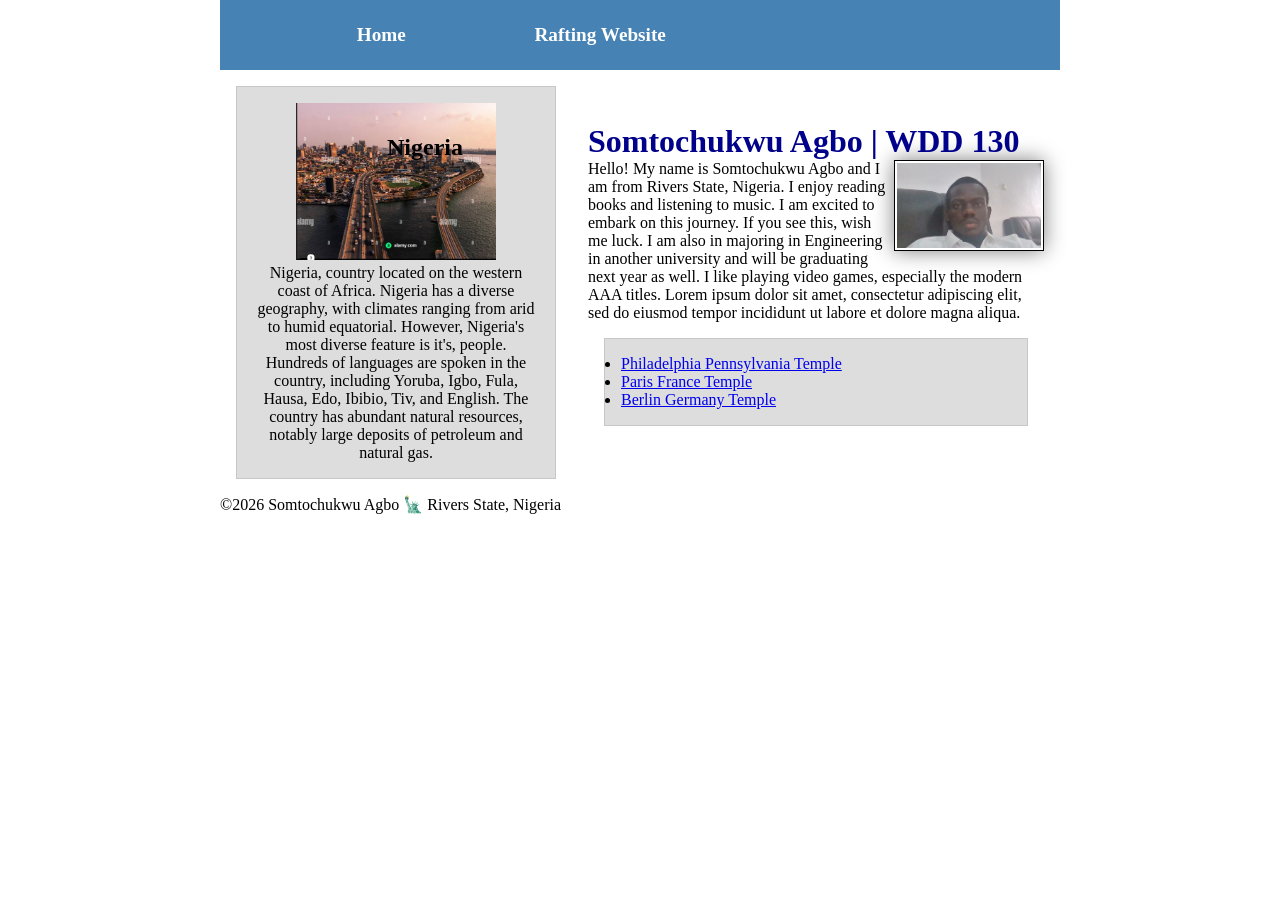
<file: index.html>
<!DOCTYPE html>
<html lang="en">

<head>
    <meta charset="UTF-8">
    <meta name="viewport" content="width=device-width, initial-scale=1.0">
    <title>WDD 130 | Somtochukwu Agbo</title>
    <meta name="description" content="This is my pioneer web development page for WDD130. It helps me to mark milestones in my programming journey.
      I update it every week.">
    <meta name="author" content="Somtochukwu Agbo">
    <link rel="stylesheet" href="styles/styles.css">
</head>

<body>
    <header>
        <nav>
            <a href="#">Home</a>
            <a href="wwr/">Rafting Website</a>
            <a href="https://linkedin.com"></a>
            <a href="https://facebook.com"></a>
        </nav>
    </header>
    <div class="grid">
        <main>
            <h1>Somtochukwu Agbo | WDD 130</h1>
            <img src="images/profile.jpg" alt="Somtochukwu here." width="200">
            <p>Hello! My name is Somtochukwu Agbo and I am from Rivers State, Nigeria. I enjoy
                reading
                books and listening to music. I am excited to embark on this journey. If you see
                this,
                wish me luck. I am also in majoring in Engineering in another university and will be
                graduating next year as well.
                I like playing video games, especially the modern AAA titles. Lorem ipsum dolor sit
                amet, consectetur adipiscing elit,
                sed do eiusmod tempor incididunt ut labore et dolore magna aliqua.</p>
            <ul class="box">
                <li><a href="https://www.churchofjesuschrist.org/temples/details/philadelphia-pennsylvania-temple"
                      target="_blank" rel="noopener">Philadelphia Pennsylvania Temple</a></li>
                <li><a href="https://www.churchofjesuschrist.org/temples/details/paris-france-temple"
                      target="_blank" rel="noopener">Paris France Temple</a></li>
                <li><a href="https://www.churchofjesuschrist.org/temples/details/berlin-germany-temple"
                      target="_blank" rel="noopener">Berlin Germany Temple</a></li>
            </ul>
        </main>
        <aside class="box">
            <h2>
                Nigeria
            </h2>
            <img src="images/lekki.jpg" alt="Aerial view of Lekki, Lagos">
            <p>Nigeria, country located on the western coast of Africa. Nigeria has a diverse
                geography,
                with climates
                ranging from arid to humid equatorial. However, Nigeria's most diverse feature is
                it's,
                people. Hundreds
                of languages are spoken in the country, including Yoruba, Igbo, Fula, Hausa, Edo,
                Ibibio, Tiv, and English.
                The country has abundant natural resources, notably large deposits of petroleum and
                natural gas.</p>
        </aside>
    </div>
    <footer>
        <p>&copy;2026 Somtochukwu Agbo 🗽 Rivers State, Nigeria </p>
    </footer>
</body>

</html>
</file>
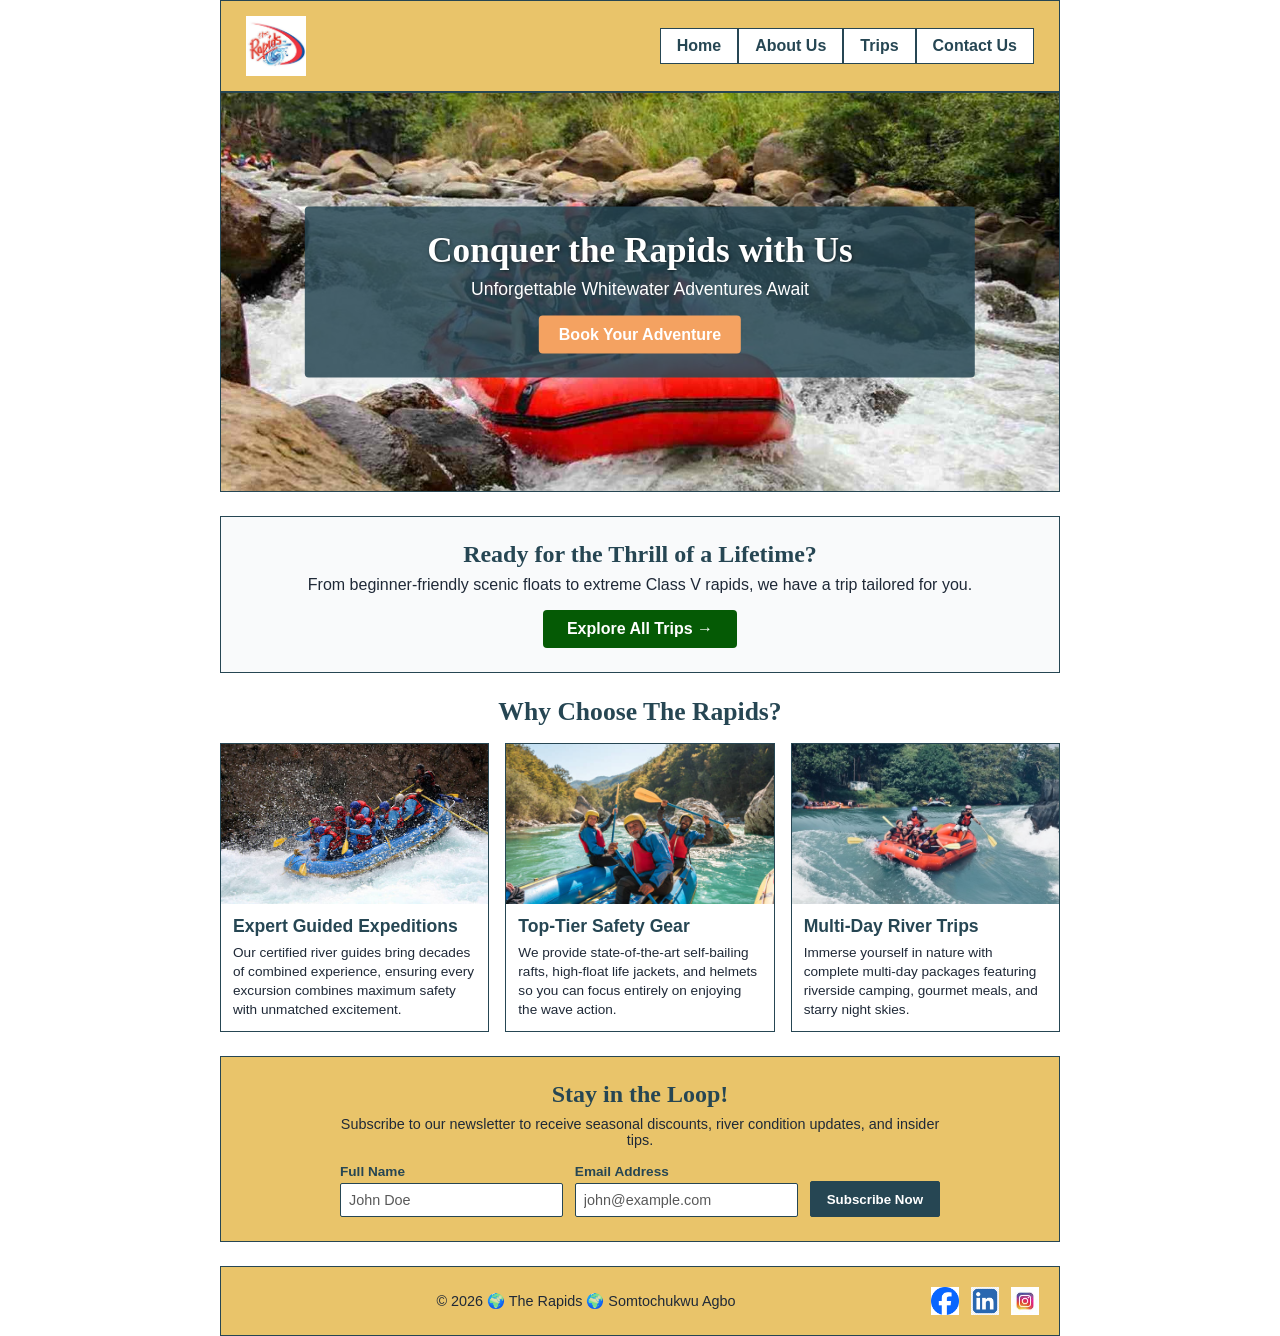
<file: wwr/index.html>
<!DOCTYPE html>
<html lang="en">

<head>
    <meta charset="UTF-8">
    <meta name="viewport" content="width=device-width, initial-scale=1.0">
    <meta name="description"
      content="Experience thrilling whitewater rafting adventures with The Rapids. Book your next trip today!">
    <meta name="author" content="Somtochukwu Agbo">
    <title>Home - The Rapids</title>
    <link rel="stylesheet" href="styles/rafting.css">
</head>

<body>
    <header>
        <img src="images/z-therapidssplash.jpg" alt="The Rapids Logo">
        <nav>
            <ul>
                <li><a href="index.html">Home</a></li>
                <li><a href="about.html">About Us</a></li>
                <li><a href="trips.html">Trips</a></li>
                <li><a href="contact.html">Contact Us</a></li>
            </ul>
        </nav>
    </header>

    <main>
        <div class="hero-container">
            <img src="images/rafting30.jpg" alt="Rafting team conquering rapids" class="hero-img">
            <div class="hero-headline">
                <h1>Conquer the Rapids with Us</h1>
                <p>Unforgettable Whitewater Adventures Await</p>
                <a href="trips.html" class="hero-cta-btn">Book Your Adventure</a>
            </div>
        </div>
        <section class="cta-banner">
            <h2>Ready for the Thrill of a Lifetime?</h2>
            <p>From beginner-friendly scenic floats to extreme Class V rapids, we have a trip
                tailored for you.</p>
            <a href="trips.html" class="cta-link-btn">Explore All Trips &rarr;</a>
        </section>
        <section class="offerings-section">
            <h2>Why Choose The Rapids?</h2>
            <div class="offerings-grid">
                <article class="offering-card">
                    <img src="images/week4photo.jpg" alt="Guided Rafting Trip">
                    <div class="card-content">
                        <h3>Expert Guided Expeditions</h3>
                        <p>Our certified river guides bring decades of combined experience, ensuring
                            every excursion combines maximum safety with unmatched excitement.</p>
                    </div>
                </article>
                <article class="offering-card">
                    <img src="images/week4photo3.jpg" alt="Rafting Gear and Safety Equipment">
                    <div class="card-content">
                        <h3>Top-Tier Safety Gear</h3>
                        <p>We provide state-of-the-art self-bailing rafts, high-float life jackets,
                            and helmets so you can focus entirely on enjoying the wave action.</p>
                    </div>
                </article>
                <article class="offering-card">
                    <img src="images/week4photo5.jpg" alt="Scenic River Camping">
                    <div class="card-content">
                        <h3>Multi-Day River Trips</h3>
                        <p>Immerse yourself in nature with complete multi-day packages featuring
                            riverside camping, gourmet meals, and starry night skies.</p>
                    </div>
                </article>

            </div>
        </section>
        <section class="newsletter-section">
            <div class="newsletter-content">
                <h2>Stay in the Loop!</h2>
                <p>Subscribe to our newsletter to receive seasonal discounts, river condition
                    updates, and insider tips.</p>
                <form class="newsletter-form" action="#" method="post">
                    <div class="form-input-group">
                        <label for="fname">Full Name</label>
                        <input type="text" id="fname" name="fname" placeholder="John Doe" required>
                    </div>
                    <div class="form-input-group">
                        <label for="femail">Email Address</label>
                        <input type="email" id="femail" name="femail" placeholder="john@example.com"
                          required>
                    </div>
                    <button type="submit" class="newsletter-btn">Subscribe Now</button>
                </form>
            </div>
        </section>
    </main>

    <footer>
        <p>© 2026 🌍 The Rapids 🌍 Somtochukwu Agbo</p>
        <nav class="socialmedia">
            <a href="https://facebook.com">
                <img src="images/facebook.png" alt="Facebook Icon">
            </a>
            <a href="https://linkedin.com">
                <img src="images/linkedin2.png" alt="Linkedin Icon">
            </a>
            <a href="https://instagram.com">
                <img src="images/instagram.jpg" alt="Instagram Icon">
            </a>
        </nav>
    </footer>
</body>

</html>
</file>
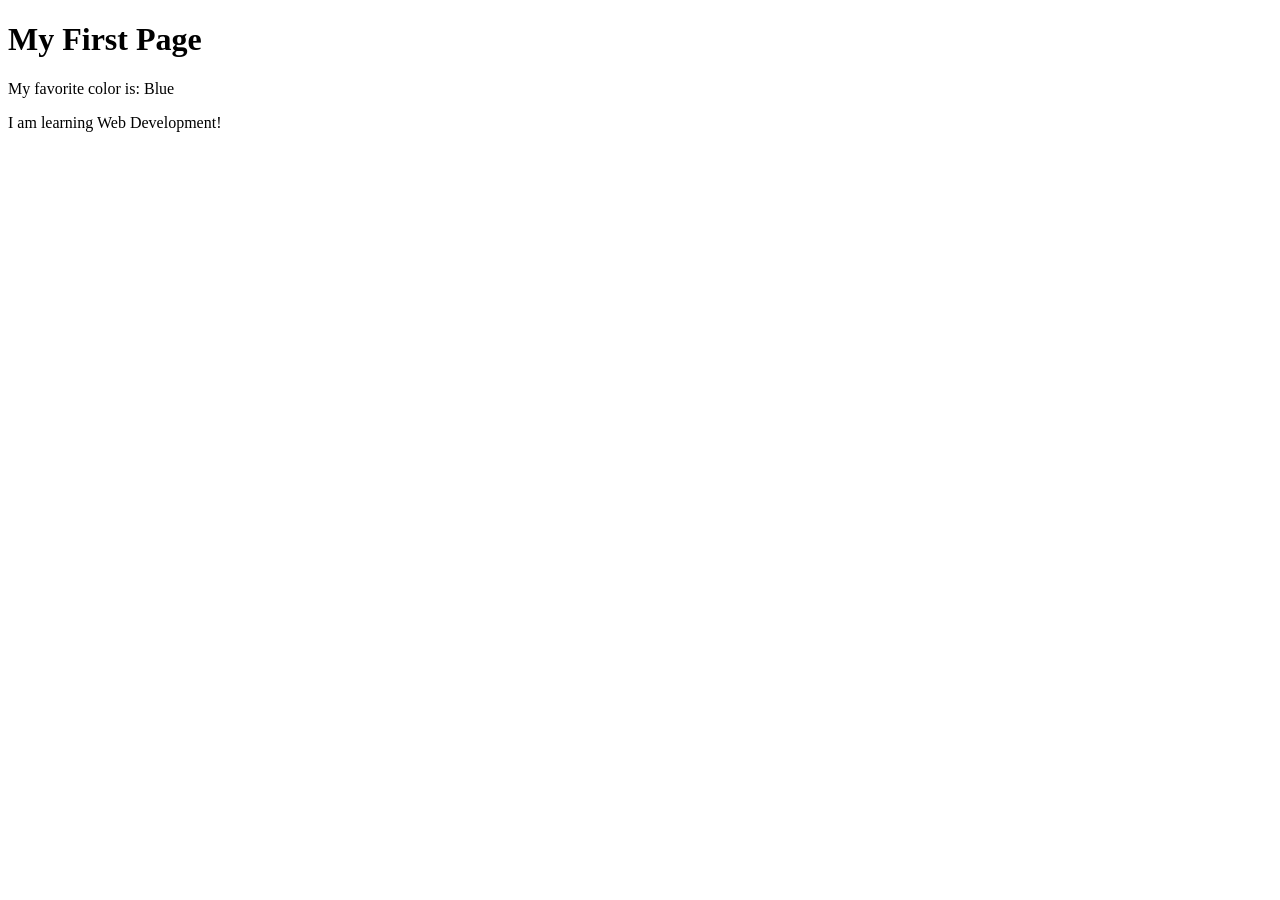
<file: week01/first-page.html>
<!DOCTYPE html>
<html lang="en">

<head>
    <meta charset="UTF-8">
    <meta name="viewport" content="width=device-width, initial-scale=1.0">
    <title>My First Page</title>
</head>

<body>
    <h1>My First Page</h1>
    <p>My favorite color is: Blue </p>
    <p>I am learning Web Development! </p>
</body>

</html>
</file>
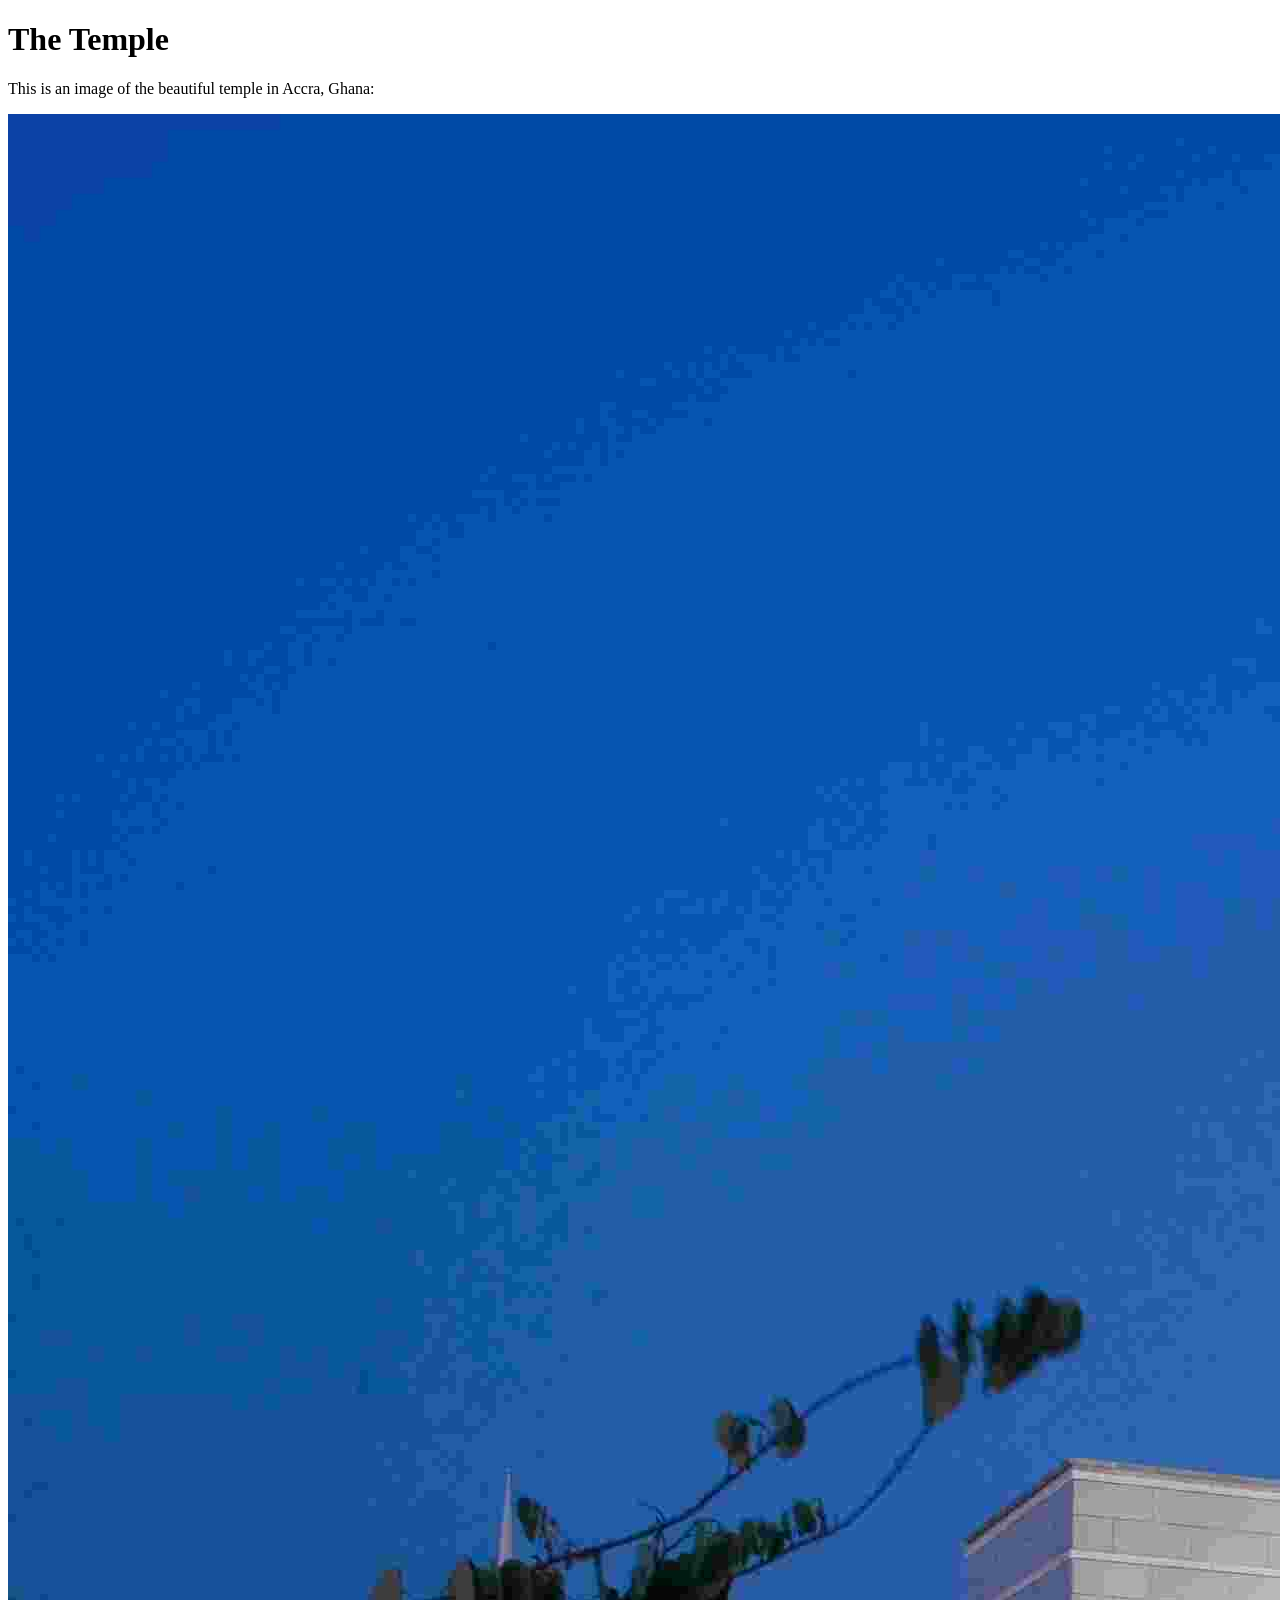
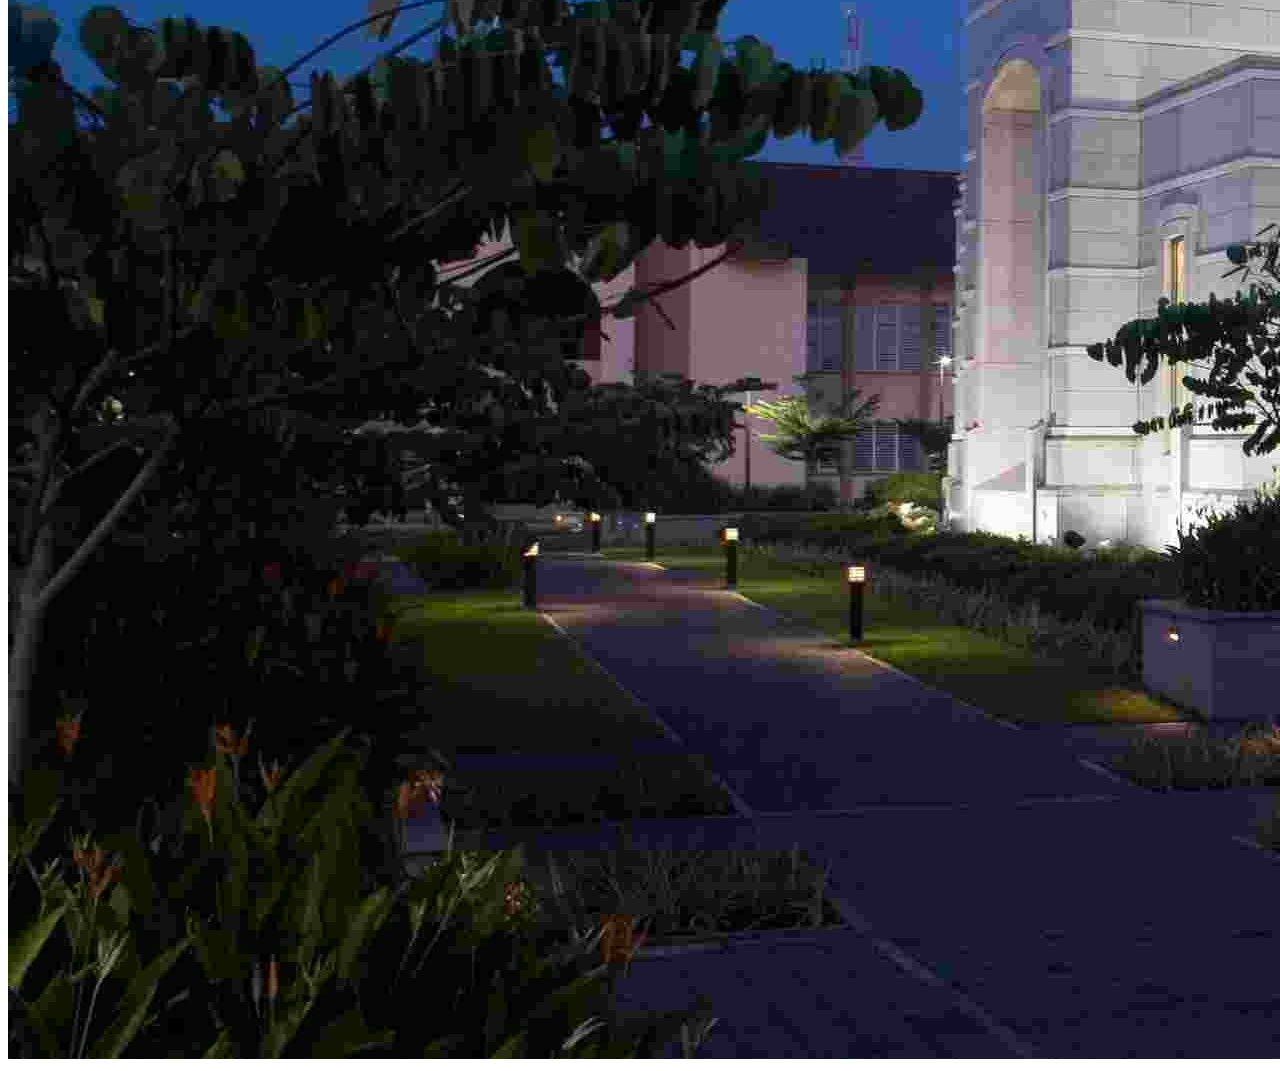
<file: week01/images-solution.html>
<!DOCTYPE html>
<html lang="en">
<head>
    <meta charset="UTF-8">
    <meta name="viewport" content="width=device-width, initial-scale=1.0">
    <title>Temple Image</title>
</head>
<body>
    <h1>The Temple</h1>
    <p>This is an image of the beautiful temple in Accra, Ghana:</p>
    <img src="images/temple-small.jpg" alt="The Accra Ghana Temple">
    
</body>
</html>
</file>
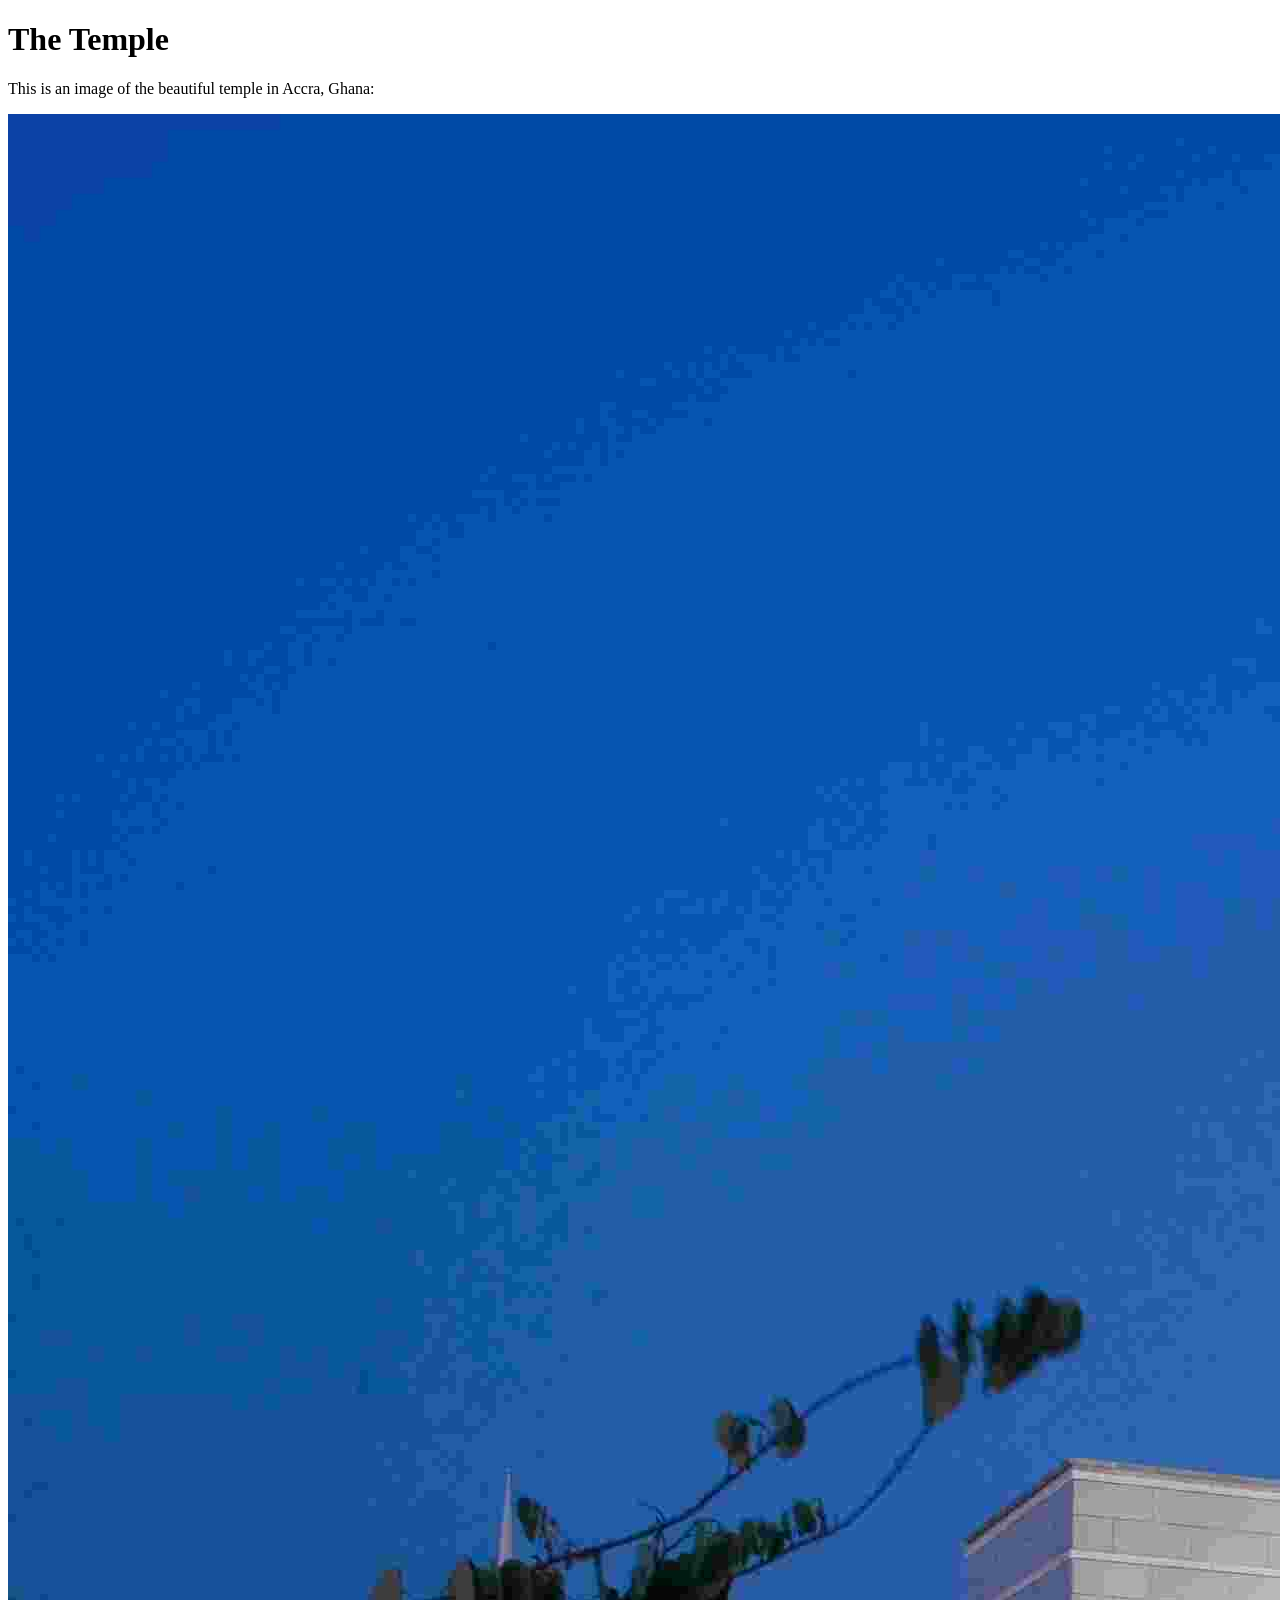
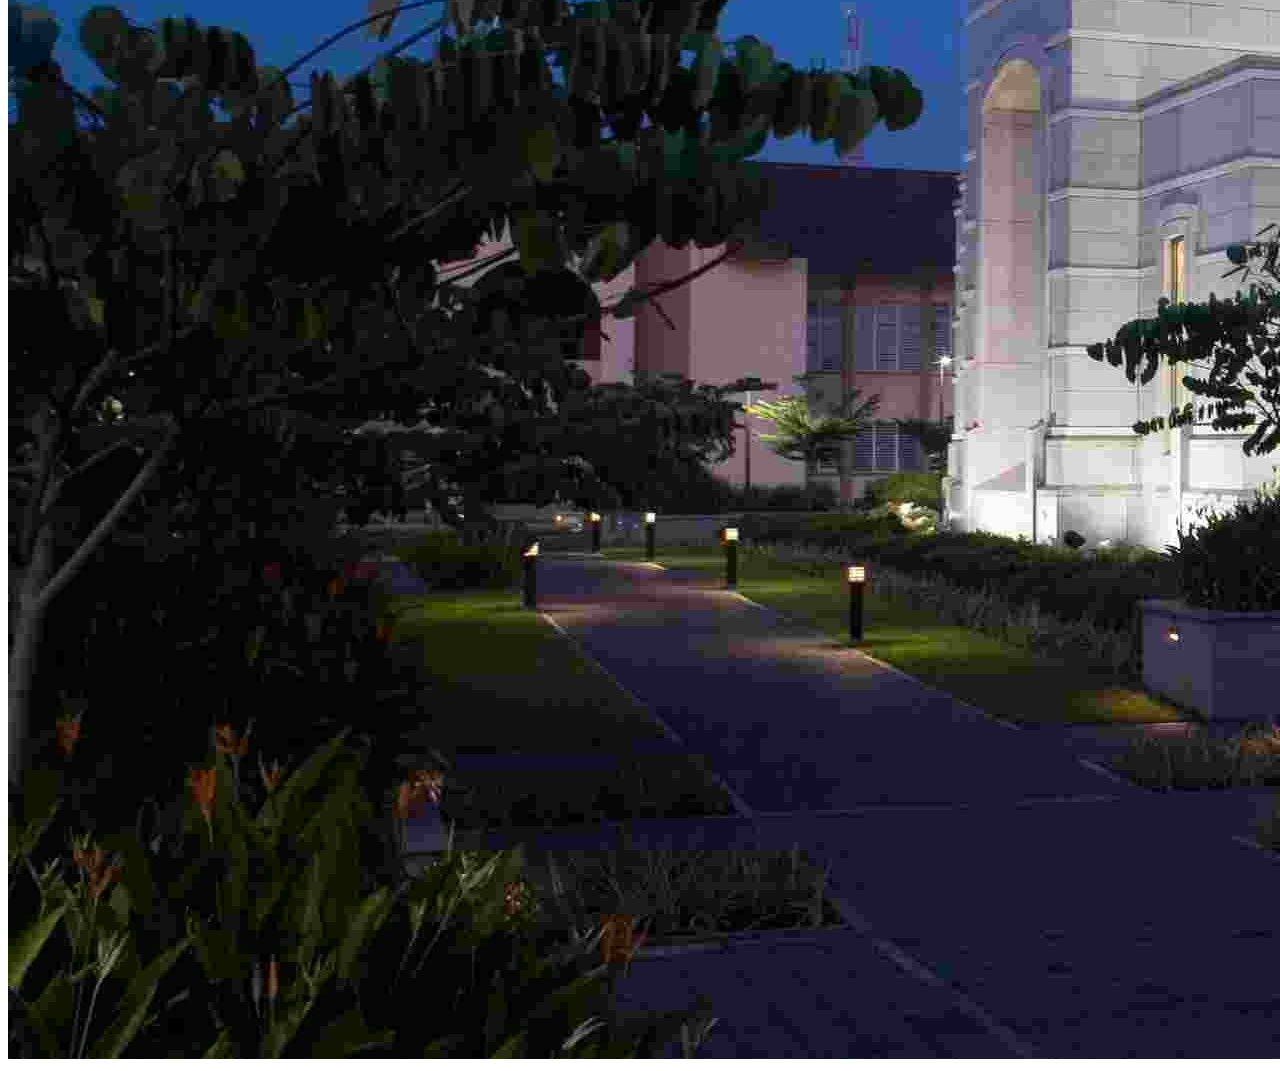
<file: week01/images.html>
<!DOCTYPE html>
<html lang="en">

<head>
    <meta charset="UTF-8">
    <meta name="viewport" content="width=device-width, initial-scale=1.0">
    <title>Temple Image</title>
</head>

<body>
    <h1>The Temple</h1>
    <p>This is an image of the beautiful temple in Accra, Ghana:</p>
    <img src="images/temple-small.jpg" alt="The Accra Ghana Temple">

</body>

</html>
</file>
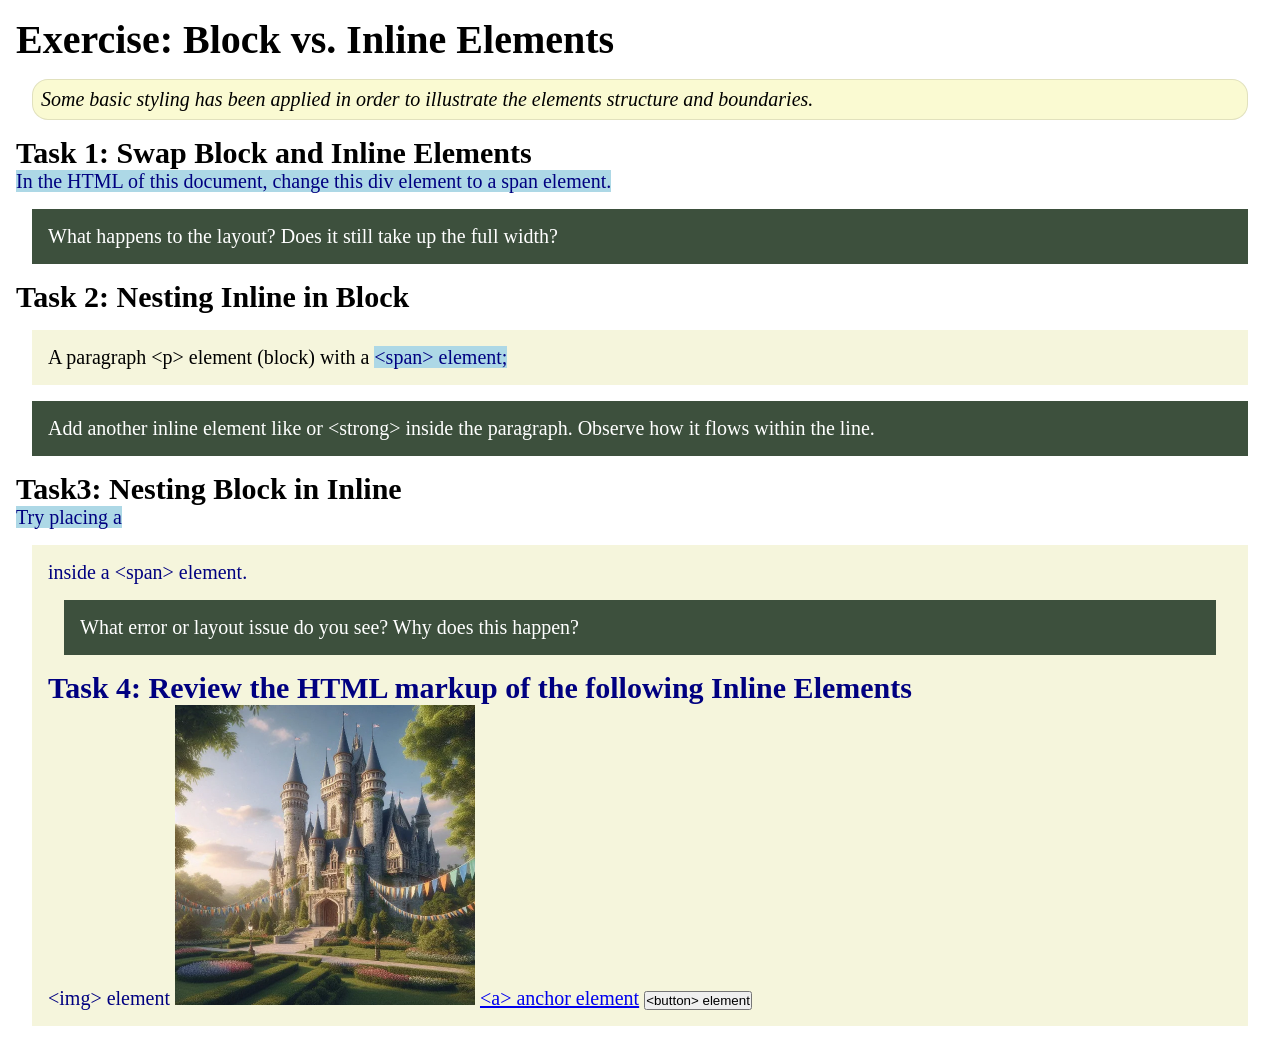
<file: week02/block-vs-inline.html>
<!DOCTYPE html>
<html lang="en">

<head>
    <meta charset="UTF-8">
    <meta name="viewport" content="width=device-width, initial-scale=1.0">
    <title>Exercise: Block vs. Inline Elements</title>
    <link rel="stylesheet" href="styles/block-vs-inline.css">
</head>

<body>
    <main>
        <h1>Exercise: Block vs. Inline Elements</h1>
        <p class="note">Some basic styling has been applied in order to illustrate the elements
            structure and
            boundaries.</p>

        <h2>Task 1: Swap Block and Inline Elements</h2>
        <span>In the HTML of this document, change this div element to a span element.</span>

        <p class="question">What happens to the layout? Does it still take up the full width?</p>

        <h2>Task 2: Nesting Inline in Block</h2>
        <p>A paragraph &lt;p&gt; element (block) with a <span>&lt;span&gt; element;</span></p>
        <p class="question">Add another inline element like or &lt;strong&gt; inside the
            paragraph. Observe
            how it flows within the line.</p>

        <h2>Task3: Nesting Block in Inline</h2>
        <span>Try placing a <div> inside a &lt;span&gt; element.</span>
        <p class="question">What error or layout issue do you see? Why does this happen?</p>


        <h2>Task 4: Review the HTML markup of the following Inline Elements</h2>
        &lt;img&gt; element
        <img src="images/castle.webp" alt="placeholder image (images are inline)" width="300"
          height="300">
        <a href="https://churchofjesuschrist.org">&lt;a&gt; anchor element</a>
        <button type="button">&lt;button&gt; element</button>
    </main>
</body>

</html>
</file>
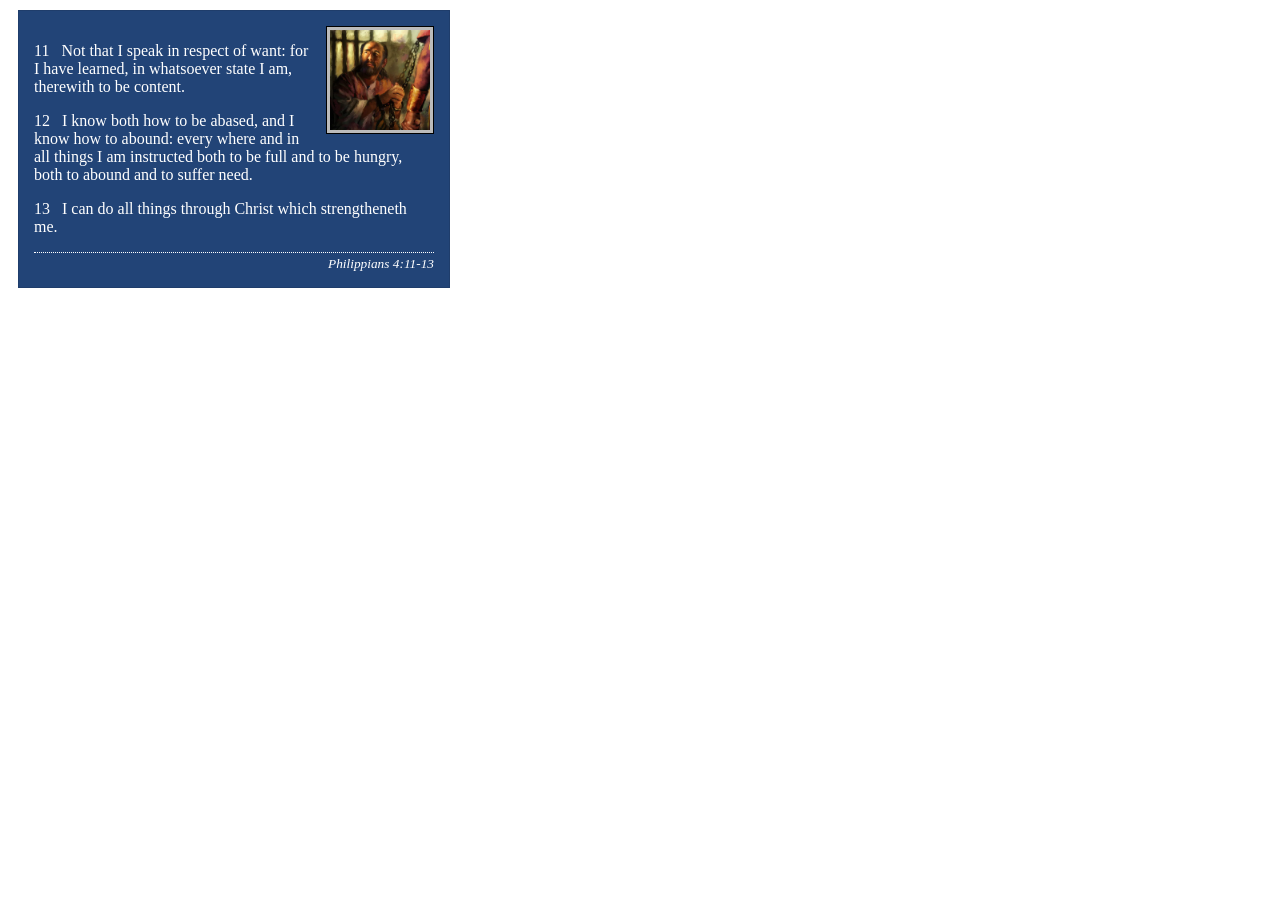
<file: week02/box-model-solution.html>
<!DOCTYPE html>
<html lang="en">
<head>
    <meta charset="UTF-8">
    <meta name="viewport" content="width=device-width, initial-scale=1.0">
    <title>Box Model Activity</title>
    <link rel="stylesheet" href="styles/box-model-solution.css">
</head>
<body>
    <main>
        <div class="callout">
            <img src="images/apostle-paul-imprisoned.webp" alt="Paul the Apostle - Imprisoned in Rome" width="200" height="200">
            <blockquote>
                <p>11 &nbsp; Not that I speak in respect of want: for I have learned, in whatsoever state I am, therewith to be content.</p>
                <p>12 &nbsp; I know both how to be abased, and I know how to abound: every where and in all things I am instructed both to be full and to be hungry, both to abound and to suffer need.</p>
                <p>13 &nbsp; I can do all things through Christ which strengtheneth me.</p>
            </blockquote>
            <cite>Philippians 4:11-13</cite>
        </div>
    </main>
</body>
</html>
</file>
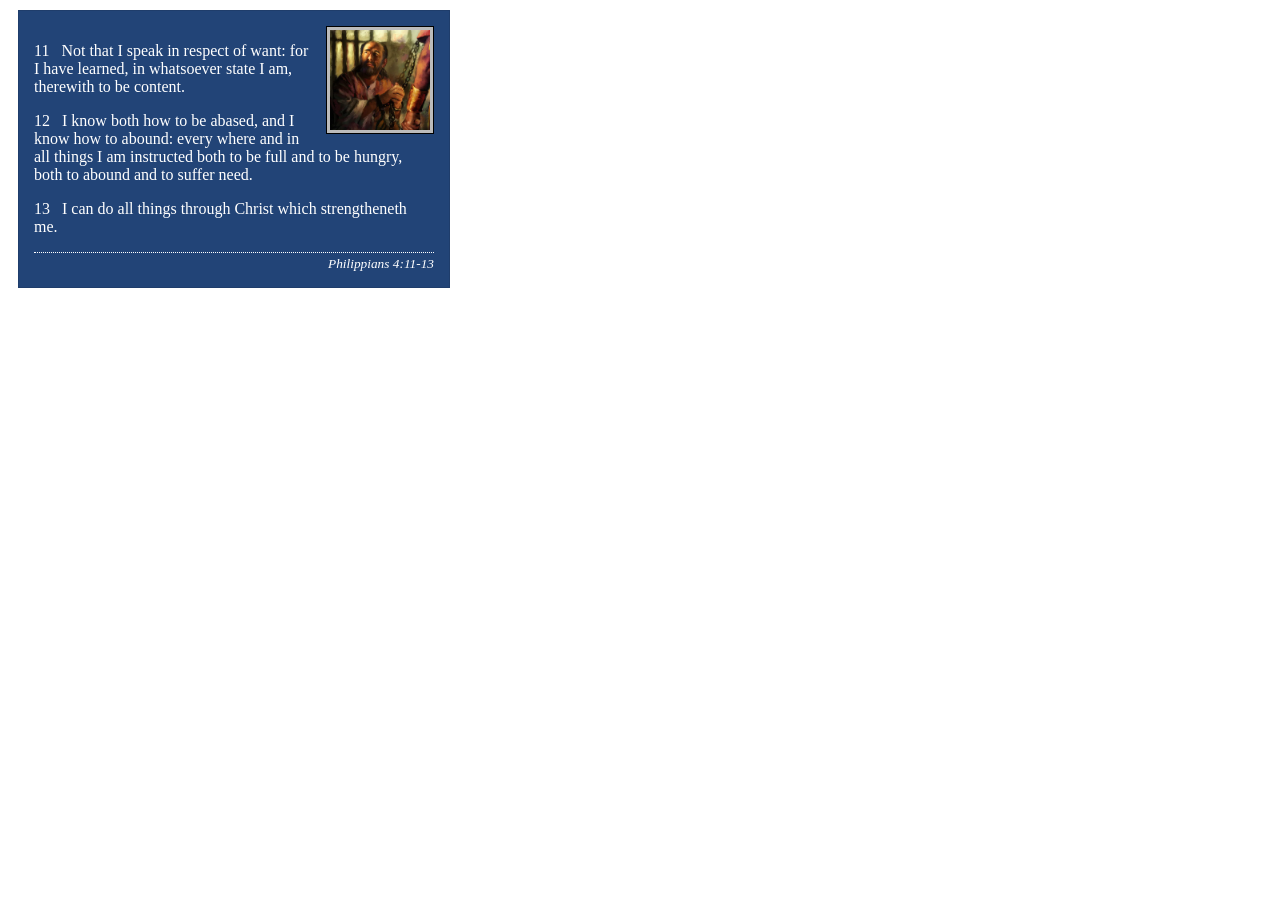
<file: week02/box-model.html>
<!DOCTYPE html>
<html lang="en">

<head>
    <meta charset="UTF-8">
    <meta name="viewport" content="width=device-width, initial-scale=1.0">
    <title>Box Model Activity</title>
    <link rel="stylesheet" href="styles/box-model.css">
</head>

<body>
    <main>
        <div class="callout">
            <img src="images/apostle-paul-imprisoned.webp"
              alt="Paul the Apostle - Imprisoned in Rome" width="200" height="200">
            <blockquote>
                <p>11 &nbsp; Not that I speak in respect of want: for I have learned, in whatsoever
                    state I am, therewith to be content.</p>
                <p>12 &nbsp; I know both how to be abased, and I know how to abound: every where and
                    in all things I am instructed both to be full and to be hungry, both to abound
                    and to suffer need.</p>
                <p>13 &nbsp; I can do all things through Christ which strengtheneth me.</p>
            </blockquote>
            <cite>Philippians 4:11-13</cite>
        </div>
    </main>
</body>

</html>


<body>
</file>
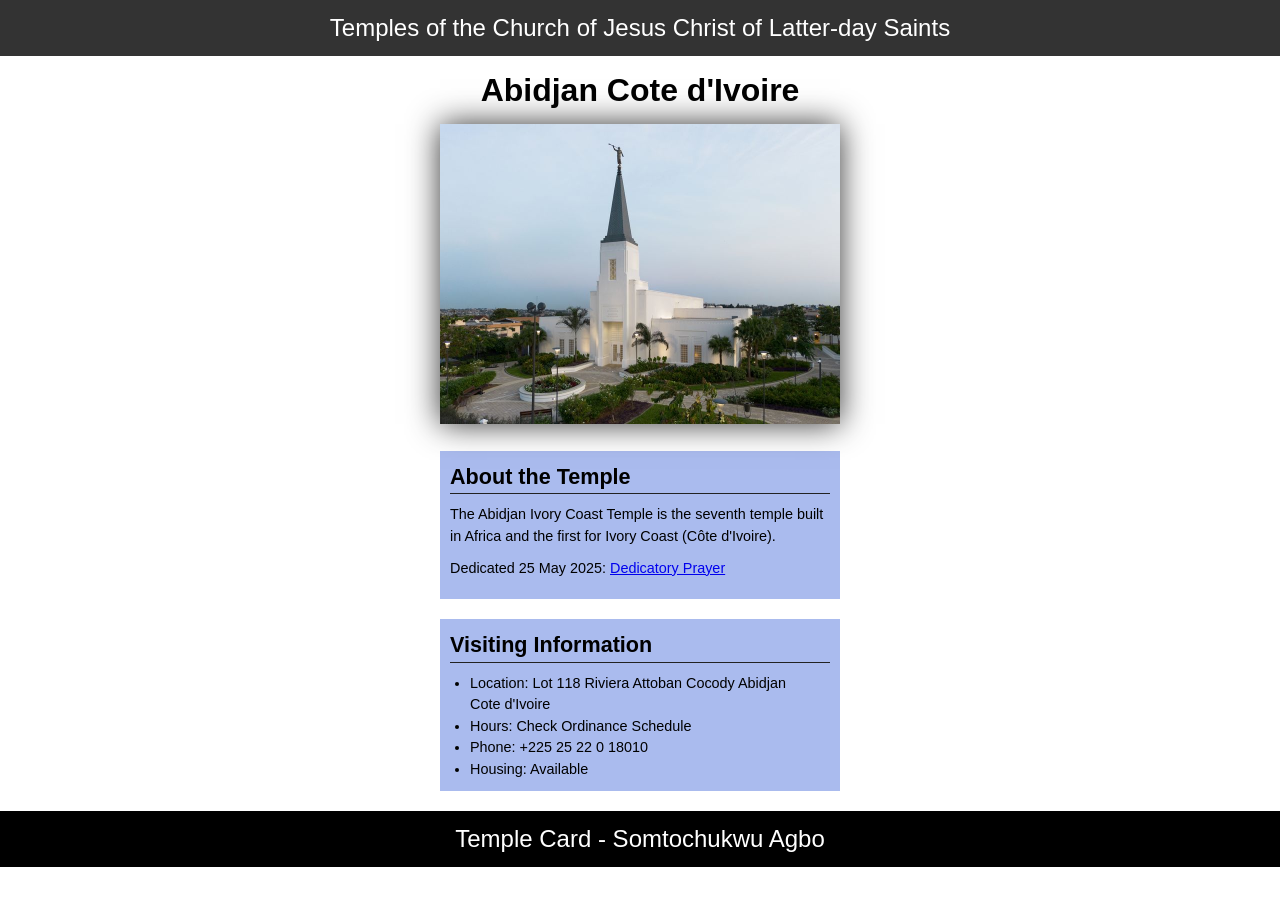
<file: week02/temple.html>
<!DOCTYPE html>
<html lang="en">

<head>
    <meta charset="UTF-8">
    <meta name="viewport" content="width=device-width, initial-scale=1.0">
    <title>Temple Card - Abidjan Cote d'Ivoire</title>
    <link rel="stylesheet" href="styles/temple.css">
</head>

<body>
    <header>
        <p>Temples of the Church of Jesus Christ of Latter-day Saints</p>
    </header>
    <main>
        <h1>Abidjan Cote d'Ivoire</h1>
        <picture>
            <img src="images/abidjan-ivory-coast.jpeg" alt="Abidjan Cote d'Ivoire Temple">
        </picture>
        <section>
            <h2>About the Temple</h2>
            <p>The Abidjan Ivory Coast Temple is the seventh temple built in Africa and the first
                for Ivory Coast (Côte
                d'Ivoire).</p>
            <p>Dedicated 25 May 2025: <a
                  href="https://www.churchofjesuschrist.org/temples/dedicatory-prayer/abidjan-ivory-coast-temple/2025-05-25?lang=eng"
                  target="_blank" rel="noopener noreferrer">Dedicatory Prayer</a></p>
        </section>
        <section>
            <h2>Visiting Information</h2>
            <ul>
                <li>Location: Lot 118 Riviera Attoban Cocody Abidjan Cote d'Ivoire</li>
                <li>Hours: Check Ordinance Schedule</li>
                <li>Phone: +225 25 22 0 18010</li>
                <li>Housing: Available</li>
            </ul>
        </section>
    </main>
    <footer>
        <p>Temple Card - Somtochukwu Agbo</p>
    </footer>
</body>

</html>
</file>
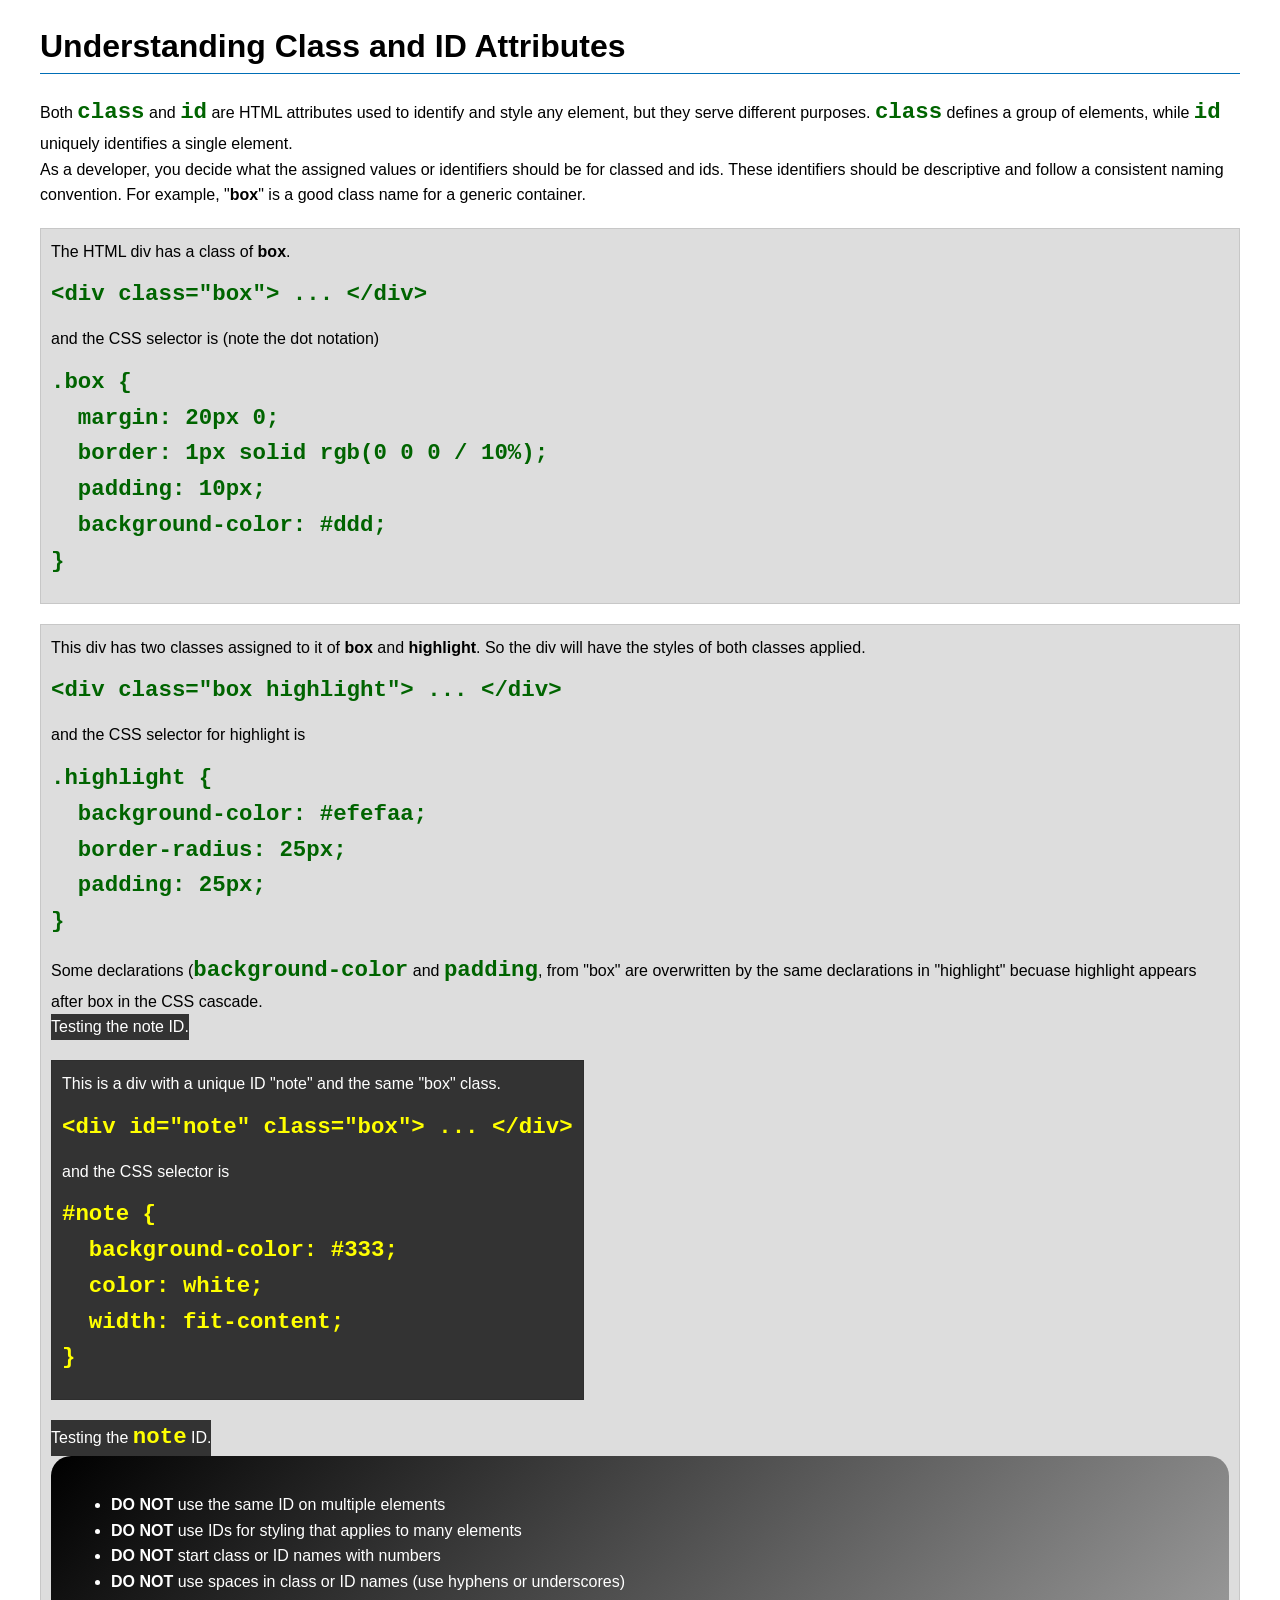
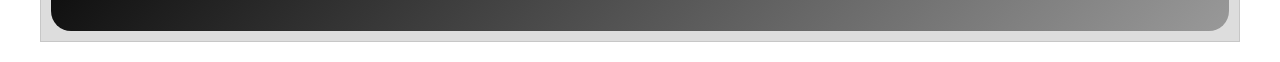
<file: week03/class-and-id.html>
<!DOCTYPE html>
<html lang="en">

<head>
    <meta charset="UTF-8">
    <meta name="viewport" content="width=device-width, initial-scale=1.0">
    <title>Class vs ID Attributes</title>
    <link rel="stylesheet" href="styles/class-and-id.css">
</head>

<body>
    <h1>Understanding Class and ID Attributes</h1>
    <p>Both <code>class</code> and <code>id</code> are HTML attributes used to identify and style
        any element, but they
        serve different purposes. <code>class</code> defines a group of elements, while
        <code>id</code> uniquely
        identifies a single element.</p>
    <p>As a developer, you decide what the assigned values or identifiers should be for classed and
        ids. These
        identifiers should be
        descriptive and follow a consistent naming convention. For example, "<strong>box</strong>"
        is a good class name
        for a generic container.</p>
    <div class="box">
        <p>The HTML div has a class of <strong>box</strong>.</p>
        <pre><code class="html">&lt;div class="box"&gt; ... &lt;/div&gt;</code></pre>
        and the CSS selector is (note the dot notation)
        <pre><code class="css">.box {
  margin: 20px 0;
  border: 1px solid rgb(0 0 0 / 10%);
  padding: 10px;
  background-color: #ddd; 
}</code></pre>
    </div>

    <div class="box">
        <p>This div has two classes assigned to it of <strong>box</strong> and
            <strong>highlight</strong>. So the div
            will have the styles of both classes applied.</p>
        <pre><code class="html">&lt;div class="box highlight"&gt; ... &lt;/div&gt;</code></pre>
        and the CSS selector for highlight is
        <pre><code class="css">.highlight {
  background-color: #efefaa;
  border-radius: 25px;
  padding: 25px;
}</code></pre>
        <p>Some declarations (<code>background-color</code> and <code>padding</code>, from "box" are
            overwritten by the same declarations in "highlight" becuase highlight appears after box
            in the CSS cascade.</p>
        <div id="note">
            <p>Testing the note ID.</p>
        </div>

        <div id="note" class="box">
            <p>This is a div with a unique ID "note" and the same "box" class.</p>
            <pre><code class="html">&lt;div id="note" class="box"&gt; ... &lt;/div&gt;</code></pre>
            and the CSS selector is
            <pre><code class="css">#note {
  background-color: #333;
  color: white;
  width: fit-content;
}</code></pre>
        </div>

        <div id="note">
            <p>Testing the <code>note</code> ID.</p>
        </div>

        <section id="best-practice">
            <ul>
                <li><strong>DO NOT</strong> use the same ID on multiple elements</li>
                <li><strong>DO NOT</strong> use IDs for styling that applies to many elements</li>
                <li><strong>DO NOT</strong> start class or ID names with numbers</li>
                <li><strong>DO NOT</strong> use spaces in class or ID names (use hyphens or
                    underscores)</li>
            </ul>
        </section>


</body>

</html>
</file>
<file: styles/styles.css>
* {
    margin: 0;
    padding: 0;
    box-sizing: border-box;
}

nav {
    background-color: darkblue;
    padding: 10px;
}

main {
    max-width: 840px;

}

aside {
    width: 20em;
    margin: 1rem;
    border: 1px solid rgb(0 0 0 / 0.2);
    padding: 1rem;
    background-color: #eee;
    color: #333;
    text-align: center;
}

aside img {
    width: 200px;
    height: auto;
}

aside h2 {
    position: absolute;
    top: 47px;
    left: 150px;
}

nav {
    background-color: steelblue;
    padding: 1rem;
    display: flex;
    justify-content: space-evenly;
    align-items: center;
}

nav a {
    color: white;
    display: block;
    padding: 0.5rem;
    text-decoration: none;
    font-size: 1.2rem;
    font-weight: 700;
}

h1 {
    color: darkblue;
    border-bottom: 10px;
}

main img {
    float: right;
    width: 150px;
    height: auto;
    border: 1px solid black;
    padding: 2px;
    box-shadow: 0 0 20px gray;
}

p {
    padding: 0;
}

header,
.grid,
footer {
    max-width: 840px;
    margin: 0 auto;
}

/* Class Selectors */

.box {
    margin: 1rem;
    border: 1px solid rgb(0 0 0 / 10%);
    padding: 1rem;
    background-color: #ddd;
    color: #000;
}

.grid {
    display: grid;
    align-items: center;
}

main {
    grid-column: 2/3;
    margin: 1rem;
}

aside {
    width: 20rem;
    position: relative;
    grid-column: 1/2;
    grid-row: 1/2;
}
</file>
<file: wwr/styles/rafting.css>
:root {
    --primary-color: #055a05;
    --secondary-color: #f4a261;
    --accent1-color: #264653;
    --accent2-color: #e9c46a;
    --heading-font: "Times New Roman", "Georgia", serif;
    --body-font: Arial, Helvetica, sans-serif;
    --text-dark: #1f2937;
    --form-bg: #f9fafb;
    --border-color: #264653;
    --link-color: #0d5c75;
}

* {
    margin: 0;
    padding: 0;
    box-sizing: border-box;
}

body {
    font-family: var(--body-font);
    color: var(--text-dark);
}

header,
main,
footer {
    width: 840px;
    margin: 0 auto;
}

header {
    display: flex;
    justify-content: space-between;
    align-items: center;
    background-color: var(--accent2-color);
    padding: 15px 25px;
    border: 1px solid var(--border-color);
}

header img {
    max-height: 60px;
    width: auto;
    display: block;
}

nav {
    display: flex;
    margin: 0;
    padding: 0;
}

nav ul {
    display: flex;
    list-style: none;
    gap: 0;
}

header nav a {
    display: block;
    background-color: #ffffff;
    color: var(--accent1-color);
    border: 1px solid var(--accent1-color);
    padding: 8px 16px;
    text-decoration: none;
    font-weight: bold;
}

header nav a:hover {
    background-color: var(--accent1-color);
    color: #ffffff;
}

.company-info {
    text-align: center;
    padding: 24px 0;
}

.company-info h1 {
    font-family: var(--heading-font);
    font-size: 2rem;
    color: var(--accent1-color);
    margin-bottom: 8px;
}

.company-info address {
    font-style: normal;
    line-height: 1.5;
    font-size: 0.95rem;
}

.company-info a {
    color: var(--link-color);
    text-decoration: underline;
}

.contact-container {
    display: grid;
    grid-template-columns: 1fr 1fr;
    gap: 24px;
    margin-bottom: 24px;
    align-items: stretch;
}

.map-container {
    border: 1px solid var(--border-color);
    min-height: 380px;
    width: 100%;
}

.map-container iframe {
    width: 100%;
    height: 100%;
    border: none;
    display: block;
}

.contact-form {
    display: flex;
    flex-direction: column;
    gap: 12px;
    background-color: var(--form-bg);
    padding: 16px;
    border: 1px solid var(--border-color);
}

.form-group {
    display: flex;
    flex-direction: column;
    gap: 4px;
}

.form-group label {
    font-weight: bold;
    font-size: 0.9rem;
    color: var(--accent1-color);
}

.form-group input[type="text"],
.form-group input[type="email"],
.form-group textarea {
    padding: 8px;
    border: 1px solid var(--border-color);
    border-radius: 2px;
    font-family: inherit;
    font-size: 0.9rem;
}

.radio-group {
    border: none;
    padding: 0;
}

.radio-group legend {
    font-weight: bold;
    font-size: 0.9rem;
    color: var(--accent1-color);
    margin-bottom: 4px;
}

.radio-group label {
    font-weight: normal;
    display: flex;
    align-items: center;
    gap: 8px;
    margin-bottom: 4px;
    cursor: pointer;
}

.checkbox-group label {
    font-weight: normal;
    display: flex;
    align-items: center;
    gap: 8px;
    cursor: pointer;
}

::placeholder {
    color: #595959;
    opacity: 1;
}

.submit-btn {
    background-color: #d1d5db;
    color: var(--text-dark);
    border: 1px solid var(--border-color);
    padding: 10px;
    font-weight: bold;
    font-size: 1rem;
    cursor: pointer;
    margin-top: 8px;
}

.submit-btn:hover {
    background-color: var(--accent1-color);
    color: #ffffff;
}

.team-section {
    border: 1px solid var(--border-color);
    padding: 20px;
    text-align: center;
    margin-bottom: 24px;
}

.team-section h2 {
    font-family: var(--heading-font);
    color: var(--accent1-color);
    font-size: 1.5rem;
    margin-bottom: 20px;
}

.employee-grid {
    display: grid;
    grid-template-columns: repeat(3, 1fr);
    gap: 20px;
}

.employee-card {
    display: flex;
    flex-direction: column;
    align-items: center;
}

.employee-card img {
    width: 140px;
    height: 140px;
    object-fit: cover;
    border: 1px solid var(--border-color);
    background-color: #e5e7eb;
}

.employee-card figcaption {
    margin-top: 8px;
    font-weight: bold;
    font-size: 0.9rem;
}

footer {
    display: flex;
    justify-content: space-between;
    align-items: center;
    padding: 20px;
    background-color: var(--accent2-color);
    border: 1px solid var(--border-color);
}

footer p {
    flex: 1;
    text-align: center;
    color: var(--text-dark);
    font-size: 0.9rem;
}

.socialmedia {
    display: flex;
    gap: 12px;
    margin: 0;
    padding: 0;
}

.socialmedia img {
    width: 28px;
    height: 28px;
    display: block;
}

.about-hero {
    position: relative;
    margin-bottom: 24px;
    border: 1px solid var(--border-color);
    background-color: var(--form-bg);
}

.about-hero-img {
    width: 100%;
    height: 320px;
    object-fit: cover;
    display: block;
}

.about-hero h1 {
    position: absolute;
    top: 20px;
    left: 20px;
    color: #ffffff;
    background-color: rgba(38, 70, 83, 0.85);
    padding: 8px 20px;
    font-family: var(--heading-font);
    font-size: 2rem;
    border-radius: 2px;
}

.hero article {
    position: absolute;
    display: flex;
    align-items: center;
    gap: 16px;
    padding: 20px;
    background-color: var(--form-bg);
}

.hero article img {
    width: 180px;
    height: 120px;
    object-fit: cover;
    border: 1px solid var(--border-color);
    flex-shrink: 0;
    float: right;
}

.hero-article p {
    font-size: 0.95rem;
    line-height: 1.5;
}

.history-section {
    border: 1px solid var(--border-color);
    padding: 20px;
    margin-bottom: 24px;
    background-color: #ffffff;
    text-align: center;
}

.history-section h2 {
    font-family: var(--heading-font);
    color: var(--accent1-color);
    font-size: 1.6rem;
    text-align: center;
    margin-bottom: 16px;
}

.history-content {
    display: grid;
    grid-template-columns: 1fr 200px 1fr;
    gap: 16px;
    align-items: center;
    text-align: left;
}

.history-content img {
    width: 100%;
    height: 120px;
    object-fit: cover;
    border: 1px solid var(--border-color);
}

.history-content p {
    font-size: 0.9rem;
    line-height: 1.5;
}

.adventures-section {
    border: 1px solid var(--border-color);
    padding: 20px;
    margin-bottom: 24px;
    background-color: var(--form-bg);
    text-align: center;
}

.adventures-section h2 {
    font-family: var(--heading-font);
    color: var(--accent1-color);
    font-size: 1.6rem;
    text-align: center;
    margin-bottom: 16px;
}

.adventures-grid {
    display: grid;
    grid-template-columns: repeat(5, 1fr);
    gap: 12px;
}

.adventures-grid figure {
    border: 1px solid var(--border-color);
    background-color: #ffffff;
    padding: 6px;
    text-align: center;
}

.adventures-grid img {
    width: 100%;
    height: 100px;
    object-fit: cover;
    display: block;
    margin-bottom: 6px;
}

.adventures-grid figcaption {
    font-size: 0.8rem;
    font-weight: bold;
    color: var(--accent1-color);
}

.hero-container {
    position: relative;
    width: 100%;
    height: 400px;
    overflow: hidden;
    margin-bottom: 24px;
    border: 1px solid var(--border-color);
}

.hero-img {
    width: 100%;
    height: 100%;
    object-fit: cover;
    display: block;
}

.hero-headline {
    position: absolute;
    top: 50%;
    left: 50%;
    transform: translate(-50%, -50%);
    background-color: rgba(38, 70, 83, 0.85);
    color: #ffffff;
    padding: 24px 32px;
    text-align: center;
    border-radius: 4px;
    width: 80%;
}

.hero-headline h1 {
    font-family: var(--heading-font);
    font-size: 2.2rem;
    margin-bottom: 8px;
    text-shadow: 1px 1px 3px rgba(0, 0, 0, 0.5);
}

.hero-headline p {
    font-size: 1.1rem;
    margin-bottom: 16px;
}

.hero-cta-btn {
    display: inline-block;
    background-color: var(--secondary-color);
    color: #ffffff;
    padding: 10px 20px;
    text-decoration: none;
    font-weight: bold;
    border-radius: 4px;
    transition: background-color 0.2s ease;
}

.hero-cta-btn:hover {
    background-color: var(--accent2-color);
    color: var(--text-dark);
}

.cta-banner {
    background-color: var(--form-bg);
    border: 1px solid var(--border-color);
    text-align: center;
    padding: 24px;
    margin-bottom: 24px;
}

.cta-banner h2 {
    font-family: var(--heading-font);
    color: var(--accent1-color);
    margin-bottom: 8px;
}

.cta-banner p {
    margin-bottom: 16px;
    color: var(--text-dark);
}

.cta-link-btn {
    display: inline-block;
    background-color: var(--primary-color);
    color: #ffffff;
    padding: 10px 24px;
    font-weight: bold;
    text-decoration: none;
    border-radius: 4px;
}

.cta-link-btn:hover {
    background-color: var(--accent1-color);
}

.offerings-section {
    margin-bottom: 24px;
}

.offerings-section h2 {
    font-family: var(--heading-font);
    color: var(--accent1-color);
    text-align: center;
    margin-bottom: 16px;
    font-size: 1.6rem;
}

.offerings-grid {
    display: grid;
    grid-template-columns: repeat(3, 1fr);
    gap: 16px;
}

.offering-card {
    border: 1px solid var(--border-color);
    background-color: #ffffff;
    display: flex;
    flex-direction: column;
}

.offering-card img {
    width: 100%;
    height: 160px;
    object-fit: cover;
}

.card-content {
    padding: 12px;
}

.card-content h3 {
    font-size: 1.1rem;
    color: var(--accent1-color);
    margin-bottom: 6px;
}

.card-content p {
    font-size: 0.85rem;
    line-height: 1.4;
}

.newsletter-section {
    background-color: var(--accent2-color);
    border: 1px solid var(--border-color);
    padding: 24px;
    margin-bottom: 24px;
}

.newsletter-content {
    text-align: center;
    max-width: 600px;
    margin: 0 auto;
}

.newsletter-content h2 {
    font-family: var(--heading-font);
    color: var(--accent1-color);
    margin-bottom: 8px;
}

.newsletter-content p {
    font-size: 0.9rem;
    margin-bottom: 16px;
}

.newsletter-form {
    display: flex;
    gap: 12px;
    align-items: flex-end;
    justify-content: center;
}

.form-input-group {
    display: flex;
    flex-direction: column;
    text-align: left;
    flex: 1;
}

.form-input-group label {
    font-size: 0.85rem;
    font-weight: bold;
    color: var(--accent1-color);
    margin-bottom: 4px;
}

.form-input-group input {
    padding: 8px;
    border: 1px solid var(--border-color);
    border-radius: 2px;
    font-size: 0.9rem;
}

.newsletter-btn {
    background-color: var(--accent1-color);
    color: #ffffff;
    border: 1px solid var(--border-color);
    padding: 9px 16px;
    font-weight: bold;
    cursor: pointer;
    border-radius: 2px;
    height: 36px;
}

.newsletter-btn:hover {
    background-color: var(--primary-color);
}

.trips-hero {
    background-color: var(--accent1-color);
    color: #ffffff;
    text-align: center;
    padding: 28px 20px;
    margin-bottom: 24px;
    border: 1px solid var(--border-color);
}

.trips-hero h1 {
    font-family: var(--heading-font);
    font-size: 2.2rem;
    margin-bottom: 8px;
}

.trips-hero p {
    font-size: 1rem;
    opacity: 0.9;
}

.trips-cta-banner {
    background-color: var(--accent2-color);
    border: 1px solid var(--border-color);
    padding: 20px 24px;
    margin-bottom: 24px;
    display: flex;
    justify-content: space-between;
    align-items: center;
    gap: 20px;
}

.trips-cta-banner h2 {
    font-family: var(--heading-font);
    color: var(--accent1-color);
    font-size: 1.3rem;
    margin-bottom: 4px;
}

.trips-cta-banner p {
    font-size: 0.9rem;
    color: var(--text-dark);
}

.cta-contact-btn {
    background-color: var(--primary-color);
    color: #ffffff;
    padding: 12px 20px;
    text-decoration: none;
    font-weight: bold;
    border-radius: 4px;
    white-space: nowrap;
    transition: background-color 0.2s ease;
}

.cta-contact-btn:hover {
    background-color: var(--accent1-color);
}

.trip-details-section {
    margin-bottom: 24px;
}

.trip-details-section h2,
.trips-table-section h2 {
    font-family: var(--heading-font);
    color: var(--accent1-color);
    font-size: 1.6rem;
    text-align: center;
    margin-bottom: 16px;
}

.trips-grid {
    display: grid;
    grid-template-columns: repeat(2, 1fr);
    gap: 20px;
}

.trip-card {
    border: 1px solid var(--border-color);
    background-color: #ffffff;
    display: flex;
    flex-direction: column;
}

.trip-card img {
    width: 100%;
    height: 200px;
    object-fit: cover;
}

.trip-card-content {
    padding: 16px;
    position: relative;
    flex: 1;
    display: flex;
    flex-direction: column;
}

.trip-badge {
    align-self: flex-start;
    padding: 4px 8px;
    font-size: 0.75rem;
    font-weight: bold;
    color: #ffffff;
    border-radius: 3px;
    margin-bottom: 8px;
    text-transform: uppercase;
}

.badge-easy {
    background-color: var(--primary-color);
}

.badge-medium {
    background-color: var(--secondary-color);
}

.badge-hard {
    background-color: #b91c1c;
}

.trip-card-content h3 {
    font-family: var(--heading-font);
    color: var(--accent1-color);
    font-size: 1.25rem;
    margin-bottom: 8px;
}

.trip-card-content p {
    font-size: 0.9rem;
    line-height: 1.4;
    margin-bottom: 12px;
}

.trip-highlights {
    list-style: none;
    background-color: var(--form-bg);
    padding: 10px;
    border: 1px solid #e5e7eb;
    font-size: 0.85rem;
    margin-top: auto;
}

.trip-highlights li {
    margin-bottom: 4px;
}

.trip-highlights li:last-child {
    margin-bottom: 0;
}

.trips-table-section {
    margin-bottom: 24px;
}

.table-wrapper {
    overflow-x: auto;
}

.trips-table {
    width: 100%;
    border-collapse: collapse;
    border: 1px solid var(--border-color);
    font-size: 0.9rem;
}

.trips-table th {
    background-color: var(--accent1-color);
    color: #ffffff;
    padding: 12px;
    text-align: left;
    font-family: var(--heading-font);
}

.trips-table td {
    padding: 10px 12px;
    border-bottom: 1px solid #e5e7eb;
}

.trips-table tbody tr:nth-child(even) {
    background-color: var(--form-bg);
}

.trips-table tbody tr:hover {
    background-color: var(--accent2-color);
}

.hero {
    position: relative;
    border: 1px solid var(--border-color);
    margin-bottom: 24px;
    background-color: var(--form-bg);
}

.hero-bg {
    width: 100%;
    height: 300px;
    object-fit: cover;
    display: block;
}

.hero h1 {
    position: absolute;
    top: 15px;
    width: 100%;
    text-align: center;
    font-family: var(--heading-font);
    font-size: 2rem;
    color: var(--accent1-color);
}

.hero-card {
    position: absolute;
    bottom: 20px;
    left: 50%;
    transform: translateX(-50%);
    width: 85%;
    background-color: rgba(255, 255, 255, 0.9);
    border: 1px solid var(--border-color);
    padding: 16px;
    display: flex;
    align-items: center;
    gap: 16px;
}

.hero-card p {
    flex: 1;
    font-size: 0.9rem;
    line-height: 1.4;
}

.hero-card img {
    width: 120px;
    height: 90px;
    object-fit: cover;
    border: 1px solid var(--border-color);
}
</file>
<file: week02/styles/block-vs-inline.css>
* {
    margin: 0;
    padding: 0;
}

body {
    font-size: 20px;
    margin: 1rem;
}

p,
div {
    background-color: beige;
    margin: 1rem;
    padding: 1rem;
}

span {
    color: navy;
    background-color: lightblue;
}

code {
    margin: 0;
    padding: 0;
    color: green;
    font-size: 1.2rem;
}

.note {
    font-style: italic;
    background-color: lightgoldenrodyellow;
    border-radius: 1rem;
    border: 1px solid rgb(0 0 0 / 10%);
    margin: 1rem;
    padding: .5rem;
}

.question {
    background-color: #3d503d;
    color: #fff;
}
</file>
<file: week02/styles/box-model-solution.css>
.callout {
    max-width: 400px;
    margin: 10px;
    border: 1px solid rgba(0, 0, 0, .1);
    padding: 15px;
    background-color: #247;
    color: #fff;
}

.callout img {
    float: right;
    margin: 0 0 10px 15px;
    border: 1px solid #000;
    padding: 3px;
    background-color: #bbb;
    width: 100px;
    height: auto;

}

blockquote {
    margin: 0;
}

cite {
    display: block;
    border-top: 1px dotted #fff;
    padding-top: 3px;
    text-align: right;
    font-size: smaller;
}
</file>
<file: week02/styles/box-model.css>
.callout {
    max-width: 400px;
    margin: 10px;
    border: 1px solid rgba(0, 0, 0, .1);
    padding: 15px;
    background-color: #247;
    color: #fff;
}

.callout img {
    float: right;
    margin: 0 0 10px 15px;
    border: 1px solid #000;
    padding: 3px;
    background-color: #bbb;
    width: 100px;
    height: auto;
}

blockquote {
    margin: 0;
}

cite {
    display: block;
    border-top: 1px dotted #fff;
    padding-top: 3px;
    text-align: right;
    font-size: smaller;
}
</file>
<file: week02/styles/temple.css>
* {
    margin: 0;
    padding: 0;

}

body {
    font-family: Arial, sans-serif;
    line-height: 1.5;
}

header {
    background-color: #333;
    color: #fff;
    padding: 10px;
    text-align: center;
    font-size: 1.5rem;
}

main {
    width: 400px;
    margin: 0 auto;
}

h1 {
    margin: 10px;
    text-align: center;
}

h2 {
    border-bottom: 1px solid #222;
}

img {
    width: 100%;
    height: auto;
    box-shadow: 0 0 30px #333;
}

section {
    margin: 20px 0;
    height: auto;
    box-shadow: 1px solid rgb(0 0 0 / 10%);
    padding: 10px;
    background-color: #abe;
    font-size: .9rem;
}

section p {
    margin: 10px 0;
}

ul {
    margin: 10px 20px 0;
}

footer {
    font-size: .9rem;
    background-color: black;
    text-align: center;
    color: white;
    padding: 10px;
    font-size: 1.5rem;
}
</file>
<file: week03/styles/class-and-id.css>
body {
    font-family: Arial, sans-serif;
    line-height: 1.6;
    margin: 0;
    padding: 0 40px;
}

h1 {
    border-bottom: 1px solid rgb(0 110 182);
    padding-bottom: 0;
}



p {
    margin: 0;
}

code {
    color: darkgreen;
    font-weight: 700;
    font-size: 1.4rem;
}

/* Class examples - can be reused */

.box {
    margin: 20px 0;
    border: 1px solid rgb(0 0 0 / 10%);
    padding: 10px;
    background-color: #ddd; /* this is shorthand for #dddddd */
}

.highlight {
    background-color: #efefaa;
    border-radius: 25px;
    padding: 25px;
}

/* ID examples - should be unique */

#note {
    background-color: #333;
    color: white;
    width: fit-content;
}

#note code {
    color: yellow;
}

#best-practice {
    background: linear-gradient(135deg, #000 0%, #999 100%);
    color: white;
    border-radius: 20px;
    padding: 20px
}
</file>
